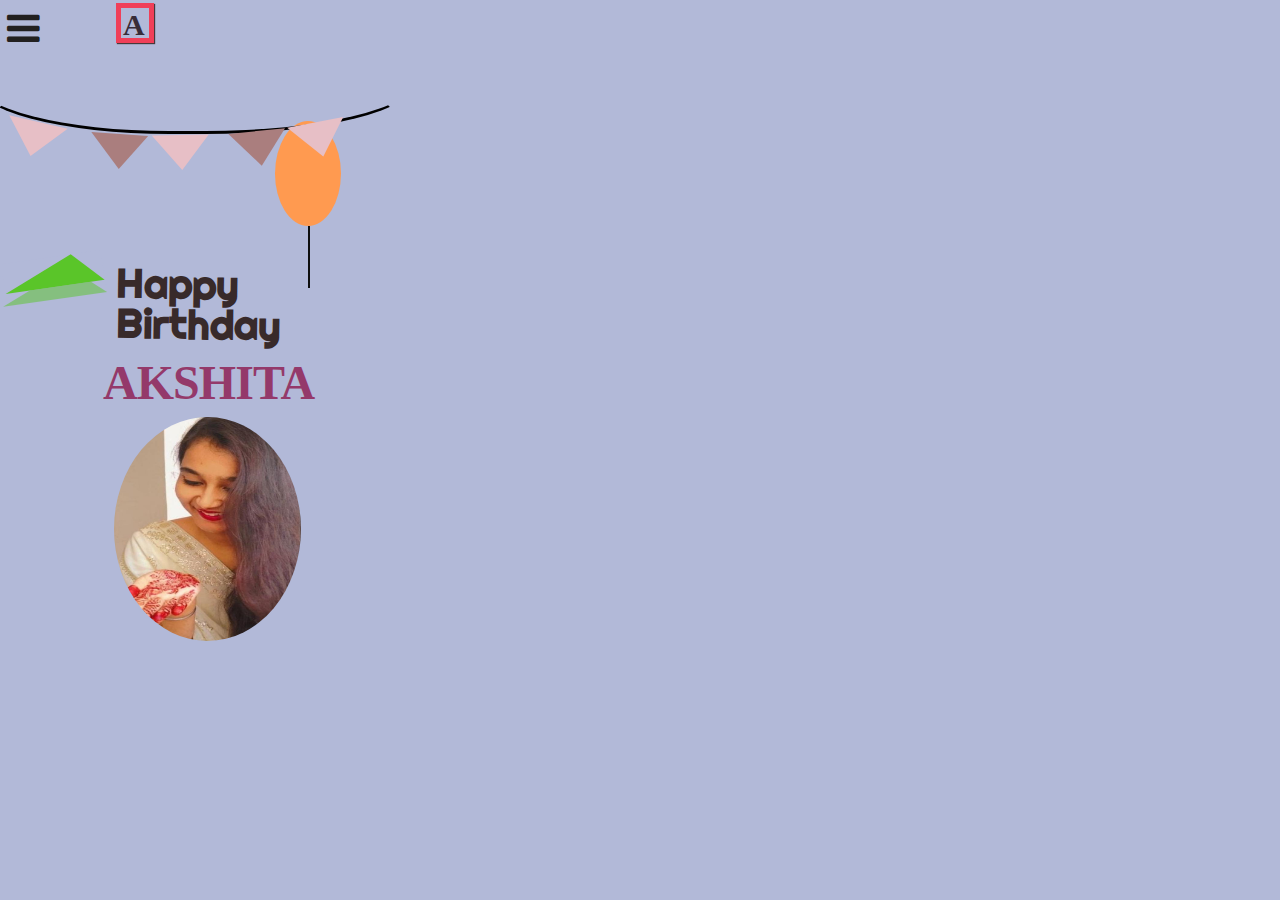
<file: index.html>
<!DOCTYPE html>
<html lang="en">
<head>
    <meta charset="UTF-8">
    <meta http-equiv="X-UA-Compatible" content="IE=edge">
    <meta name="viewport" content="width=device-width, initial-scale=1.0">
    <link rel="stylesheet" href="./css/styles.css">
    <link href="https://fonts.googleapis.com/css2?family=Righteous&display=swap" rel="stylesheet">
    <link rel="stylesheet" href="https://cdnjs.cloudflare.com/ajax/libs/font-awesome/4.7.0/css/font-awesome.min.css" integrity="sha512-SfTiTlX6kk+qitfevl/7LibUOeJWlt9rbyDn92a1DqWOw9vWG2MFoays0sgObmWazO5BQPiFucnnEAjpAB+/Sw=="
    crossorigin="anonymous" referrerpolicy="no-referrer" />
    <title>Document</title>
</head>
<body>
    <input type="checkbox" id="check">
    <label for="check">
        <i class="fa fa-bars" id="btn"></i>
        <i class="fa fa-times" id="cancel"> Cancel</i>
    </label>
     <div class="sidebar">
        <header>Menu</header>
        <ul>
            <li><a href="./html/bday.html"> <i class="fa fa-birthday-cake"> Happy birthday</i></fa-user-circle-o> </a></li>
            <li><a href="./html/friends.html"> <i class="fa fa-group"> Friends</i></fa-home> </a></li>
            <li><a href="./html/enjoy.html"> <i class="fa fa-play"> Video</i></fa-play> </a></li>
            <li><a href="./html/song.html"> <i class="fa fa-headphones"> Song</i></fa-play> </a></li>
            
        </ul>
     </div>
     <div class="sidenav">
         <div class="s1"></div>
         <div class="s2"></div>
         <div class="s3"></div>
     </div>
        <div class="round">
            A
        </div>
        <div class="hang">
            <div class="tr1"></div>            
            <div class="tr2"></div>            
            <div class="tr3"></div>            
            <div class="tr4"></div>            
            <div class="tr5"></div>            

        </div>
        
        <div class="triangle"></div>
        <div class="triangle1"></div>
        
        <div class="text">
            <p class="happy">Happy</p>
             <p class="bday">Birthday</p>
        </div>
        <div class="name">AKSHITA</div>
        <div class="circle"><img src="./img/WhatsApp Image 2021-07-14 at 16.11.37.jpeg" alt=""></div>
        <div class="ballon"></div>
        <div class="str"></div>
        <div class="s"></div>
        
</body>
</html>
</file>
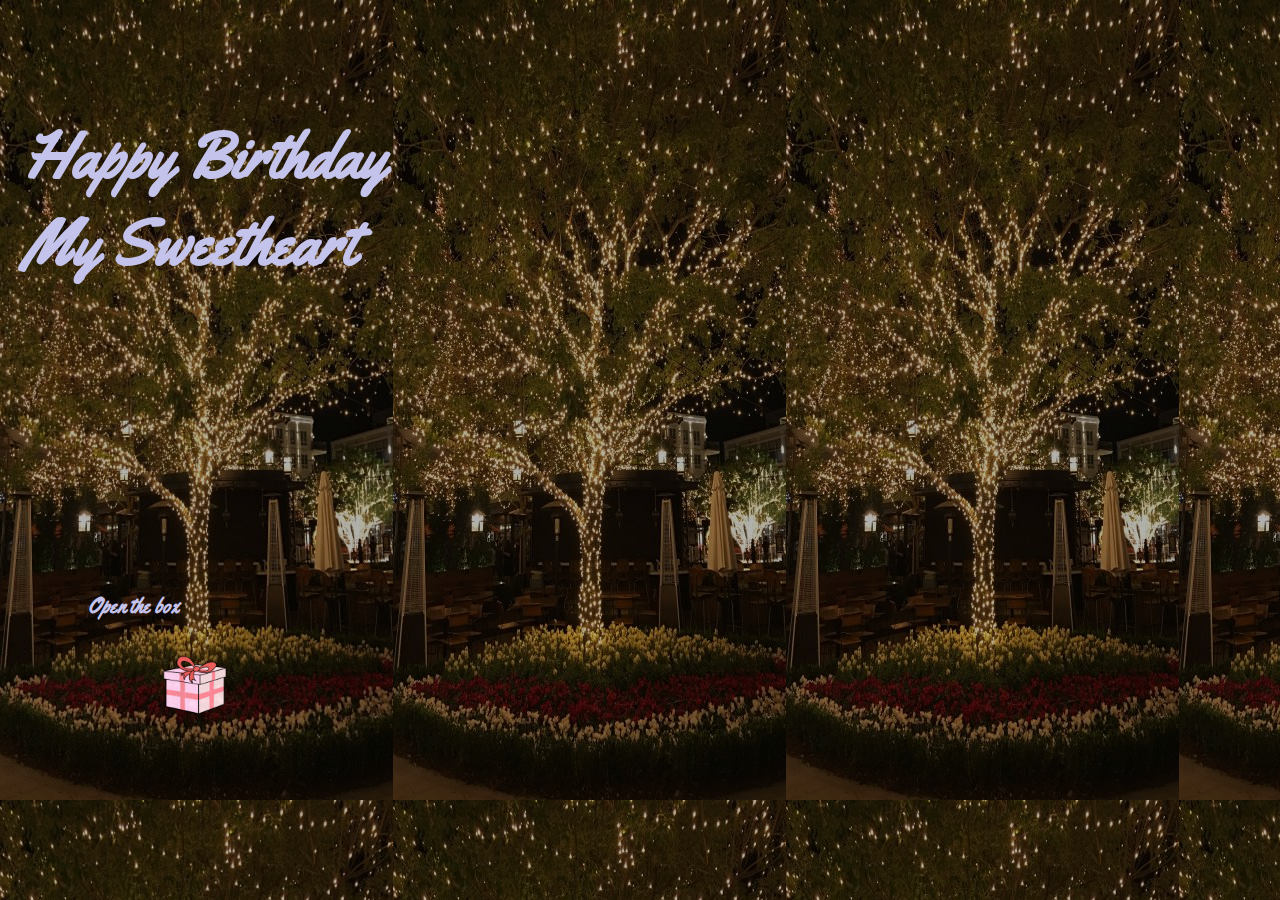
<file: html/bday.html>
<!DOCTYPE html>
<html lang="en">
<head>
    <meta charset="UTF-8">
    <meta http-equiv="X-UA-Compatible" content="IE=edge">
    <meta name="viewport" content="width=device-width, initial-scale=1.0">
    <link rel="stylesheet" href="../css/bdayS.css">
    <link href="https://fonts.googleapis.com/css2?family=Yellowtail&display=swap" 
    rel="stylesheet">
    <title>bday</title>
</head>
<body>
    
    <div class="gift">
       <a href="../html/smiley.html"><img src="../img/w/gift.gif" alt=""></a> 
    </div>
    <div class="title">
        Happy Birthday <br>
        My Sweetheart
    </div>
    <div class="g">
        Open the box
    </div>
    
</body>
</html>
</file>
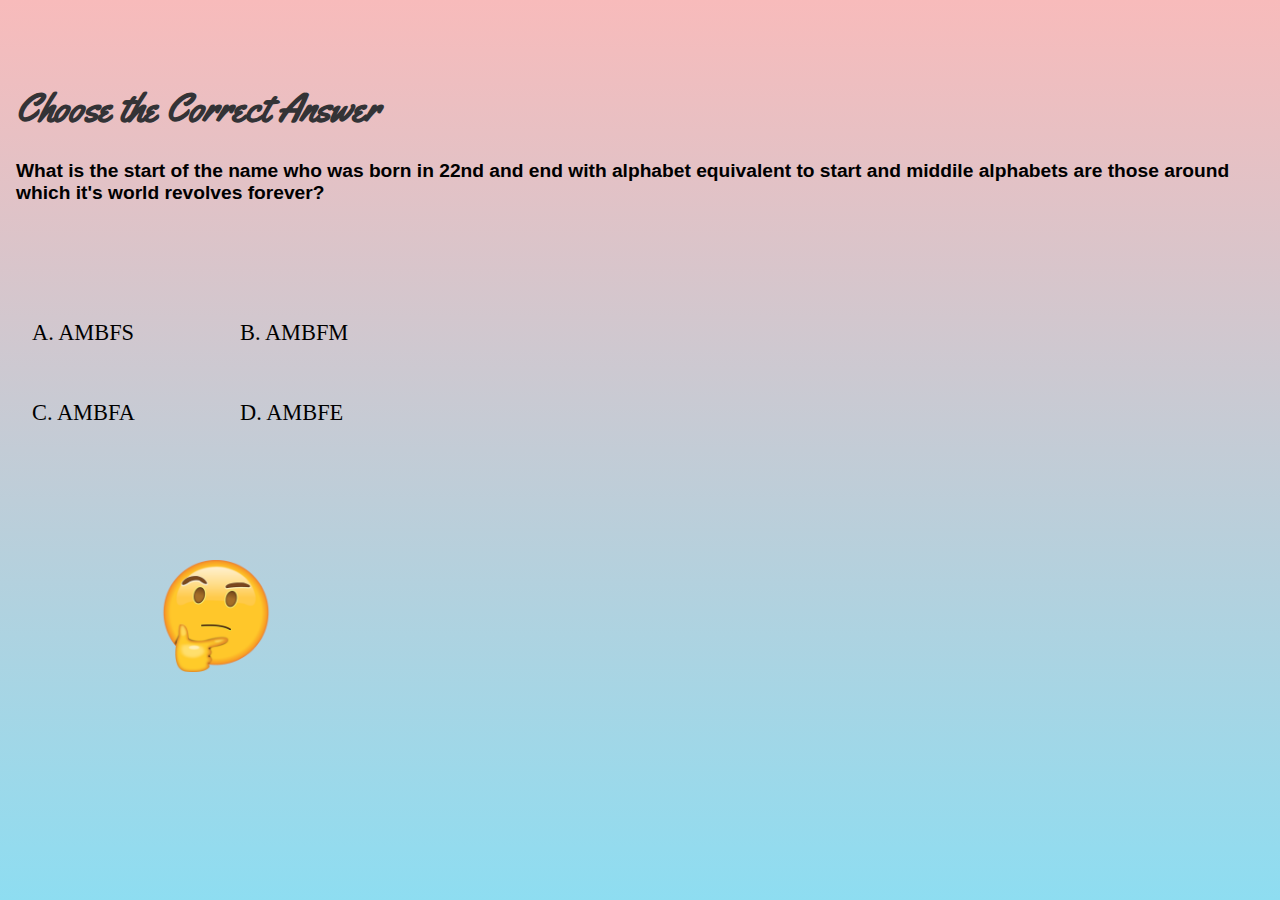
<file: html/smiley.html>
<!DOCTYPE html>
<html lang="en">
<head>
    <meta charset="UTF-8">
    <meta http-equiv="X-UA-Compatible" content="IE=edge">
    <meta name="viewport" content="width=device-width, initial-scale=1.0">
    <link rel="stylesheet" href="../css/smileyS.css">
    <link href="https://fonts.googleapis.com/css2?family=Yellowtail&display=swap" rel="stylesheet">
    <link href="https://fonts.googleapis.com/css2?family=Yellowtail&display=swap" rel="stylesheet">
    <title>Document</title>
</head>
<body>
    <div class="bg">

    </div>
   
    <div class="qb">
        Choose the Correct Answer  
    </div>
    <div class="que">
        What is the start of the name who was born in 22nd and end with alphabet equivalent to start
        and middile alphabets are those around which it's world revolves forever?
    </div>
    <div class="a1">
        A.   AMBFS
    </div>

    <div class="a2">
        B.   AMBFM
    </div>
    <div class="a3">
      <a href="../html/surprise.html">C.   AMBFA</a>  
    </div>

    <div class="a4">
        D.   AMBFE
    </div>
    <div class="think">
        <img src="../img/w/emoji.png" alt="">
    </div>    

</body>
</html>
</file>
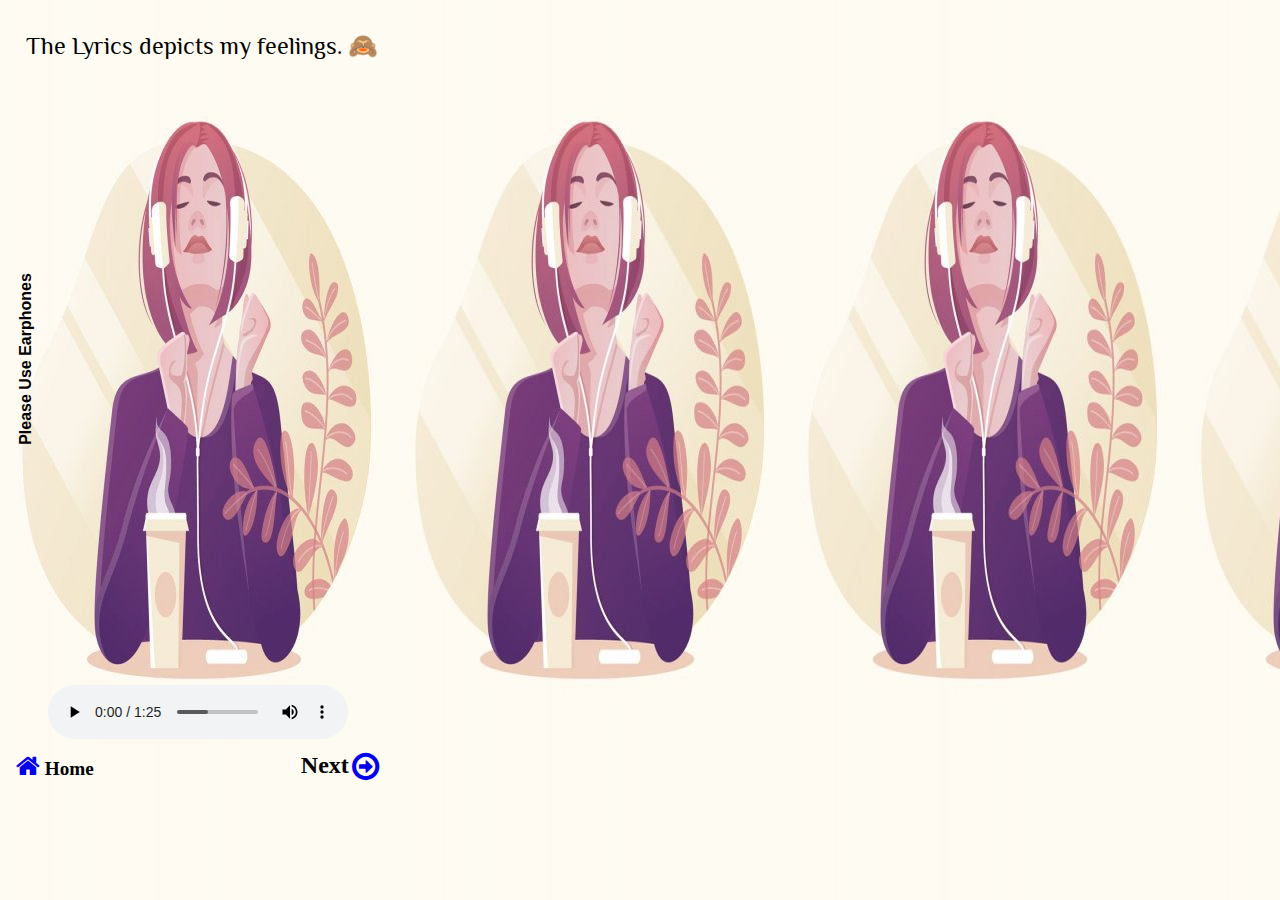
<file: html/song.html>
<!DOCTYPE html>
<html lang="en">
<head>
    <meta charset="UTF-8">
    <meta http-equiv="X-UA-Compatible" content="IE=edge">
    <meta name="viewport" content="width=device-width, initial-scale=1.0">
    <link rel="stylesheet" href="../css/songS.css">
    <link href="https://fonts.googleapis.com/css2?family=Asap+Condensed:ital@1&display=swap" rel="stylesheet">
    <link href="https://fonts.googleapis.com/css2?family=Philosopher:ital@1&display=swap" rel="stylesheet">
    <link rel="stylesheet" href="https://cdnjs.cloudflare.com/ajax/libs/font-awesome/4.7.0/css/font-awesome.min.css">
    <title>Document</title>
</head>
<body>
    <div class="ins">
        Please Use Earphones
    </div>
    <div class="title">
        The Lyrics depicts my feelings. 🙈
    </div>
    <div class="music">
        <audio controls>
            <source src="../img/WhatsApp-Video-2021-08-17-at-23.05.37.mp3" type="audio/mp3">
        </audio>
    </div>
    <div class="next">
       <a href="../html/songSp.html"><i class="fa fa-arrow-circle-o-right"></i></a> 
    </div>
    <div class="next1">
        Next
    </div>

    <div class="home">
        <a href="../index.html"><i class="fa fa-home"></i></a> 
     </div>
     <div class="home1">
         Home
     </div>
</body>
</html>
</file>
<file: css/styles.css>
*{
    list-style: none;
}
body{
    position: relative;
    width: 393px;
    height: 800px;
    background: #b2b9d8;
    
    
    }
.round{
    position: absolute;
    width: 38px;
    height: 40px;
    left: 108px;
    top: -5px;
    
    background: #b2b9d8;
    border: 5px solid #f03f59;
    box-sizing: border-box;
    animation: bounce 15s infinite ease-in;
    box-shadow: 1px 1px 1px #47393b;
    font-size: 30px;
    font-weight: 600;
    padding: 0px 2px;
    padding-right: 2px;
    justify-content: center;
    color: rgb(56, 44, 56);
}
@keyframes bounce{
    0%{
        transform: translateX(0px);
    }
    25%{
        transform: translateX(-90px);
    }
    50%{
        transform: translateY(90px);

    }
    75%{
        transform: translateX(40px);
    }
   
}
.sidebar{
   
        position: fixed;
        top: 0rem;
        left: -125px;
        width: 95px;
        height: 50%;
        background: rgb(238, 237, 237);
        transition: all .5s ease;
        z-index: 999;
       
        
}
    
    .sidebar header{
        font-size: 22px;
        color: rgb(20, 20, 20);
        font-family: Georgia, 'Times New Roman', Times, serif;
        
        padding-left: 20px;
        padding-top: 15px;
        background:rgb(211, 206, 189);
        user-select: none;
        position: relative;
        height: 46px;
        
    }
    
    .sidebar ul a{
       
        
        display: block;
        height: 50%;
        width: 5px;
        left: -13px;
        font-size: 13px;
        position: relative;
        padding-top: 8px;
        padding-bottom: 15px;
        font-size: 14px;
       
        
        box-sizing: border-box;
        border-bottom: 1px solid rgba(10, 10, 10, 0.1);
        transition: .4s;
    }
    
    .sidebar ul li:hover a{
        padding-left: 4px;
    }
    label #btn,label #cancel{
        position:relative;
        cursor: pointer;
    }
    #check{
      top: 10px;
      left: 3px;
      display: none;
      position: absolute;
       
    }
    
    label #btn{
        
        font-size: 38px;
        color: rgb(34, 32, 32);
        position: absolute;
        top: 1.2px;
        left: -1.5px;
        z-index: 1;
    }
    label #cancel{
        position: relative;
        z-index: 1000;
        left: -363px;
        top: 303px;
        font-size: 15px;
        transition: all .5s ease;
        color: rgb(75, 10, 88);
        
    }
    
    label #cancel:hover{
        padding-left: 2px;
    }
    
    #check:checked ~ .sidebar{
        left: 0rem;
    }
    
    #check:checked ~ label #btn{
        left: 25px;
        opacity: 0;
        pointer-events: none;
    }
    
    #check:checked ~ label #cancel{
        left: 15.0px;
    }
    
.tr1{
    position: relative;
    width: 0px;
    height: 0px;
    left: 41.01px;
    top: 77.61px;
    content: " ";

    
    border-top: 30px solid transparent;
    border-left: 35px solid rgb(231, 191, 198);
    border-bottom: 30px solid transparent;
    box-sizing: border-box;
    transform: rotate(103.09deg);
    
    

}
.tr2{
    position: relative;
    width: 0px;
    height: 0px;
    left: 125.01px;
    top: 31.61px;
    content: " ";

    
    border-top: 27px solid transparent;
    border-left: 35px solid rgb(170, 126, 126);
    border-bottom: 30px solid transparent;
    box-sizing: border-box;
    transform: rotate(94.09deg);
    
    

}

.tr3{
    position: relative;
    width: 0px;
    height: 0px;
    left: 187.01px;
    top: -23.65px;
    content: " ";

    
    border-top: 27px solid transparent;
    border-left: 35px solid rgb(231, 191, 198);
    border-bottom: 30px solid transparent;
    box-sizing: border-box;
    transform: rotate(89.09deg);
    
    

}
.tr4{
    position: relative;
    width: 0px;
    height: 0px;
    left: 265.01px;
    top: -84.81px;
    content: " ";

    
    border-top: 27px solid transparent;
    border-left: 35px solid rgb(170, 126, 126);
    border-bottom: 30px solid transparent;
    box-sizing: border-box;
    transform: rotate(84.09deg);
   

}



.tr5{
    position: relative;
    width: 0px;
    height: 0px;
    left: 325.01px;
    top: -150.65px;
    content: " ";

    
    border-top: 27px solid transparent;
    border-left: 35px solid rgb(231, 191, 198);
    border-bottom: 30px solid transparent;
    box-sizing: border-box;
    transform: rotate(79.09deg);
    
    

}


.triangle{
    position: relative;
    width: 0px;
    height: 0px;
    left: 30.01px;
    top: 205.61px;
    content: " ";

    background: #b2b9d8;
    border-top: 70px solid transparent;
    border-left: 30px solid #5ac529;
    border-bottom: 35px solid transparent;
    box-sizing: border-box;
    transform: rotate(-98.09deg);
    opacity: 0.5;
    animation: rotateb 10s infinite ease-in;
    }
@keyframes rotateb{
        0%{
            transform: rotate(200deg);
        }
        50%{
            transform: rotate(340deg);
        }
        100%{
            transform: rotate(200deg);
        }
}    
.triangle1{
    position: relative;
    width: 0;
    height: 9.27px;
    left: 30.01px;
    top: 90.61px;
    content: " ";
    
   
    background: #b2b9d8;
    border-top: 70px solid transparent;
    border-left: 30px solid #5ac529;
    border-bottom: 30px solid transparent;
    box-sizing: border-box;
    transform: rotate(-98.09deg);
    animation: rotate 10s infinite ease-in;
}
@keyframes rotate{
    0%{
        transform: rotate(200deg);
    }
    50%{
        transform: rotate(340deg);
    }
    100%{
        transform: rotate(200deg);
    }
}
.hang{
    position: absolute;
    width: 438.5px;
    height: 100px;
    left: -35.12px;
    top: 20px;
    border: solid 3px #000;
    border-color: transparent transparent #000 transparent;
    border-radius: 0 0 240px 50%/60px;
}
.text .happy{
position:absolute;
width: 200.43px;
height: 55.87px;
left: 107.88px;
top: 220px;

font-family: 'Righteous', cursive;
font-style: normal;
font-weight: bold;
font-size: 40px;
line-height: 33px;
word-spacing: 2px;



color: #382a2a;

transform: rotate(0.9deg);
}
.text .bday{
    position:absolute;
    width: 200.43px;
    height: 55.87px;
    left: 107.88px;
    top: 260px;
    
    font-family: 'Righteous', cursive;
    font-style: normal;
    font-weight: bold;
    font-size: 40px;
    line-height: 33px;
    word-spacing: 2px;
    
    
    
    color: #382a2a;
    
    transform: rotate(0.9deg);
    }
.name{
position: absolute;
width: 201px;
height: 69px;
left: 95px;
top: 340px;

font-family: Merienda;
font-style: normal;
font-weight: bold;
font-size: 48px;
line-height: 69px;
letter-spacing: -0.02em;

color: #94396A;
}
.ballon{
position: absolute;
width: 66px;
height: 105px;
left: 267px;
top: 113px;
border-radius: 50%;
background: #FF9A50;
animation: up 20s infinite ease-in;
z-index: -1;
}
@keyframes up{
    0%{
        transform: translateY(550px);
    }
    100%{
        transform: translateY(-310px);
    }   
}
.str{
position: absolute;
width: 0px;
height: 60px;
left: 300px;
top: 218px;
border: 1px solid #0f0f0f;
animation: up1 20s infinite ease-in;
}
@keyframes up1{
    0%{
        transform: translateY(550px);
    }
    100%{
        transform: translateY(-310px);
    }   
}

.circle{
position: absolute;
width: 50%;
height: 28%;
left: 106px;
top: 409px;
}
.circle img{
    width: 95%;
    border-radius: 50%;
    height: 100%;
}
</file>
<file: css/bdayS.css>
*{
    margin: 0;
    padding: 0;
    

}
body{
    background: rgba(0 ,0, 0, 0.3) url('../img/w/lon.jpg');
    background-blend-mode: darken;
    
    
}



.gift img{
    position: absolute;
    width: 90px;
    top: 640px;
    left: 150px;
    
}
.title{
    position: absolute;
    width: 25rem;
    color: rgb(195, 195, 235);
    font-family: 'Yellowtail', cursive;
    font-size: 4rem;
    font-weight: bold;
    left: 1.5rem;
    top: 7rem;
}
.g{
    position: absolute;
    width: 25rem;
    color: rgb(195, 195, 235);
    font-family: 'Yellowtail', cursive;
    font-size: 1.3rem;
    font-weight: bold;
    left: 5.5rem;
    top: 37rem;
}
</file>
<file: css/smileyS.css>
*{
    margin: 0;
    padding: 0;
}


.bg{
    position: absolute;
    height: 100%;
    width: 100%;
    background-image: linear-gradient(rgb(248, 187, 187),rgb(142, 221, 241));
}
.circle1{
    position: absolute;
    height: 60px;
    width: 60px;
    top: 300px;
    left: 10px;
    
    border-radius: 30px;
    background-color: black;

}

.qb{
    position: absolute;
    z-index: 1;
    font-family: 'Yellowtail', cursive;
    font-weight: bold;
    font-size: 2.5rem;
    color: rgb(51, 51, 54);
    top: 5rem;
    left: 1rem;
}

.que{
    position: absolute;
    z-index: 1;
    font-family: 'Trebuchet MS', 'Lucida Sans Unicode', 'Lucida Grande', 'Lucida Sans', Arial, sans-serif;
    font-weight: bold;
    font-size: larger;
    top: 10rem;
    padding-left: 1rem;
    
}
.a1{
    position: absolute;
    z-index: 1;
    font-family:Georgia, 'Times New Roman', Times, serif;
    font-size: 1.4rem;
    width: 7rem;
    border: 1.2rem black;
    border-radius: 0.2rem;
    top: 20rem;
    left: 2rem;
    
}

.a2{
    position: absolute;
    z-index: 1;
    font-family:Georgia, 'Times New Roman', Times, serif;
    font-size: 1.4rem;
    width: 7rem;
    border: 1.2rem black;
    border-radius: 0.2rem;
    top: 20rem;
    left: 15rem;
    
}
.a3 a{
    position: absolute;
    z-index: 1;
    font-family:Georgia, 'Times New Roman', Times, serif;
    font-size: 1.4rem;
    width: 7rem;
    border: 1.2rem black;
    border-radius: 0.2rem;
    text-decoration: none;
    color: black;
    top: 25rem;
    left: 2rem;
    
}

.a4{
    position: absolute;
    z-index: 1;
    font-family:Georgia, 'Times New Roman', Times, serif;
    font-size: 1.4rem;
    width: 7rem;
    border: 1.2rem black;
    border-radius: 0.2rem;
    top: 25rem;
    left: 15rem;
    
}
.think img{
    position: absolute;
    z-index: 1;
    width: 7rem;
    top: 35rem;
    left: 10rem;
}
</file>
<file: css/songS.css>
*{
    margin: 0;
    padding: 0;
}

body{

    background-image: url(../img/w/song.jpg);
}

.ins{

    font-family:Verdana, Geneva, Tahoma, sans-serif;
    font-weight: bold;
    transform: rotate(270deg);
    position: absolute;
    left: -60px;
    top: 350px;
    
}
.title{
    position: absolute;
    width: 24rem;
    font-family: 'Philosopher', sans-serif;
    font-size: 1.5rem;
    top: 2rem;
    left: 1.6rem;

}
.music{
    position: absolute;
    top: 42.8rem;
    left: 3rem;
    
}
.next a{
    position: absolute;
    top: 46.8rem;
    left: 22rem;
    font-size: 2rem;
    text-decoration: none;
}
.next1{
    position: absolute;
    top: 47rem;
    left: 18.8rem;
    font-size: 1.5rem;
    font-weight: bold;

}
.home a{
    position: absolute;
    top: 47rem;
    left: 1rem;
    font-size: 1.6rem;
    text-decoration: none;
}
.home1{
    position: absolute;
    top: 47.4rem;
    left: 2.8rem;
    font-size: 1.2rem;
    font-weight: bold;

}
</file>
